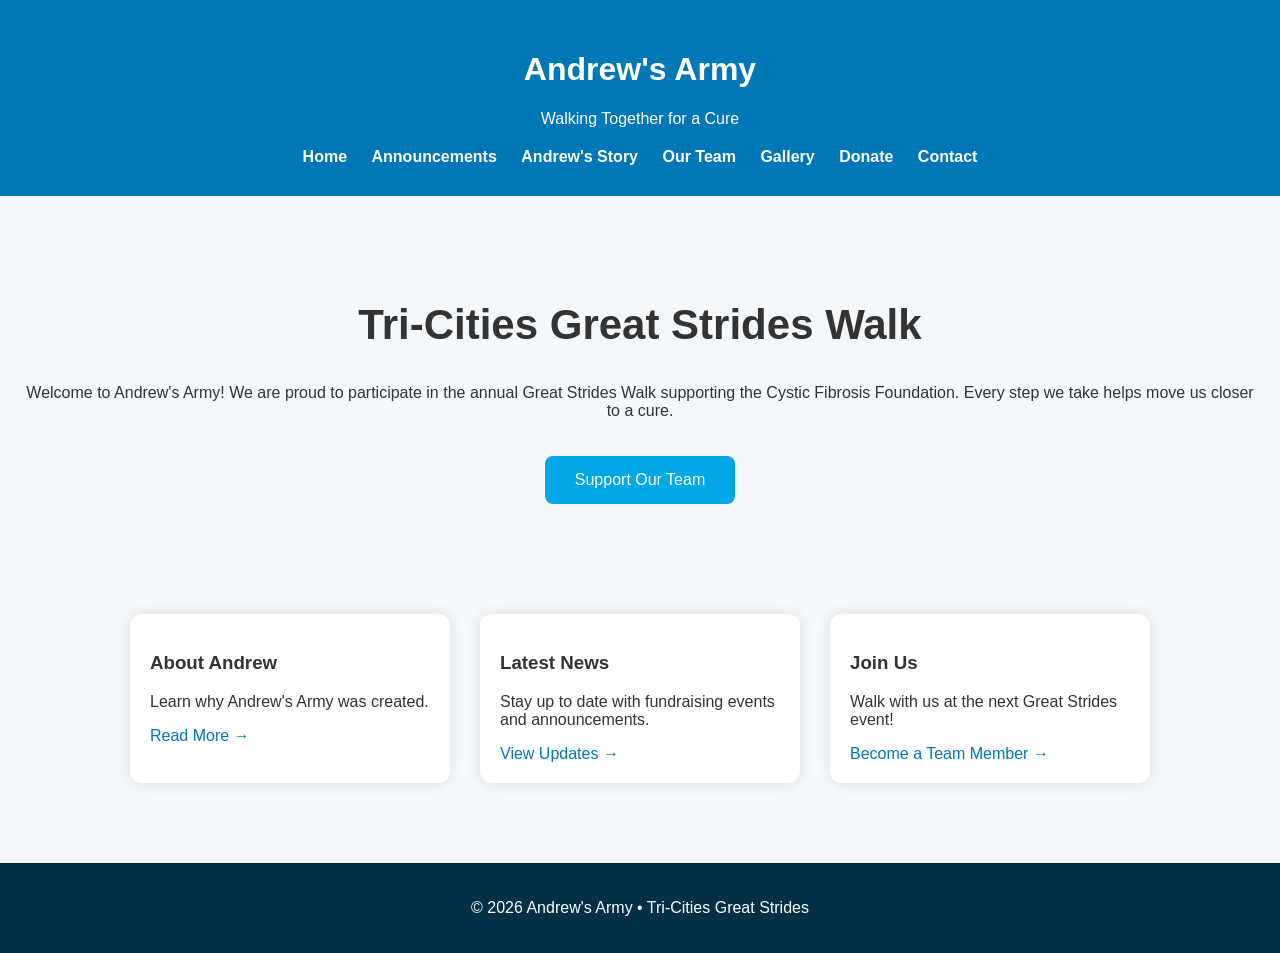
<file: index.html>
<!DOCTYPE html>
<html lang="en">
<head>
<meta charset="UTF-8">
<meta name="viewport" content="width=device-width, initial-scale=1.0">
<title>Andrew's Army | Great Strides Tri-Cities</title>
<link rel="stylesheet" href="style.css">
</head>

<body>

<header>
    <h1>Andrew's Army</h1>
    <p>Walking Together for a Cure</p>

    <nav>
        <a href="index.html">Home</a>
        <a href="announcements.html">Announcements</a>
        <a href="about.html">Andrew's Story</a>
        <a href="team.html">Our Team</a>
        <a href="gallery.html">Gallery</a>
        <a href="donate.html">Donate</a>
        <a href="contact.html">Contact</a>
    </nav>
</header>

<section class="hero">

<h2>Tri-Cities Great Strides Walk</h2>

<p>
Welcome to Andrew's Army! We are proud to participate in the annual Great Strides Walk
supporting the Cystic Fibrosis Foundation. Every step we take helps move us closer to a cure.
</p>

<a class="button" href="donate.html">Support Our Team</a>

</section>

<section class="cards">

<div class="card">
<h3>About Andrew</h3>
<p>Learn why Andrew's Army was created.</p>
<a href="about.html">Read More →</a>
</div>

<div class="card">
<h3>Latest News</h3>
<p>Stay up to date with fundraising events and announcements.</p>
<a href="announcements.html">View Updates →</a>
</div>

<div class="card">
<h3>Join Us</h3>
<p>Walk with us at the next Great Strides event!</p>
<a href="team.html">Become a Team Member →</a>
</div>

</section>

<footer>

<p>
© 2026 Andrew's Army • Tri-Cities Great Strides
</p>

</footer>

</body>
</html>
</file>
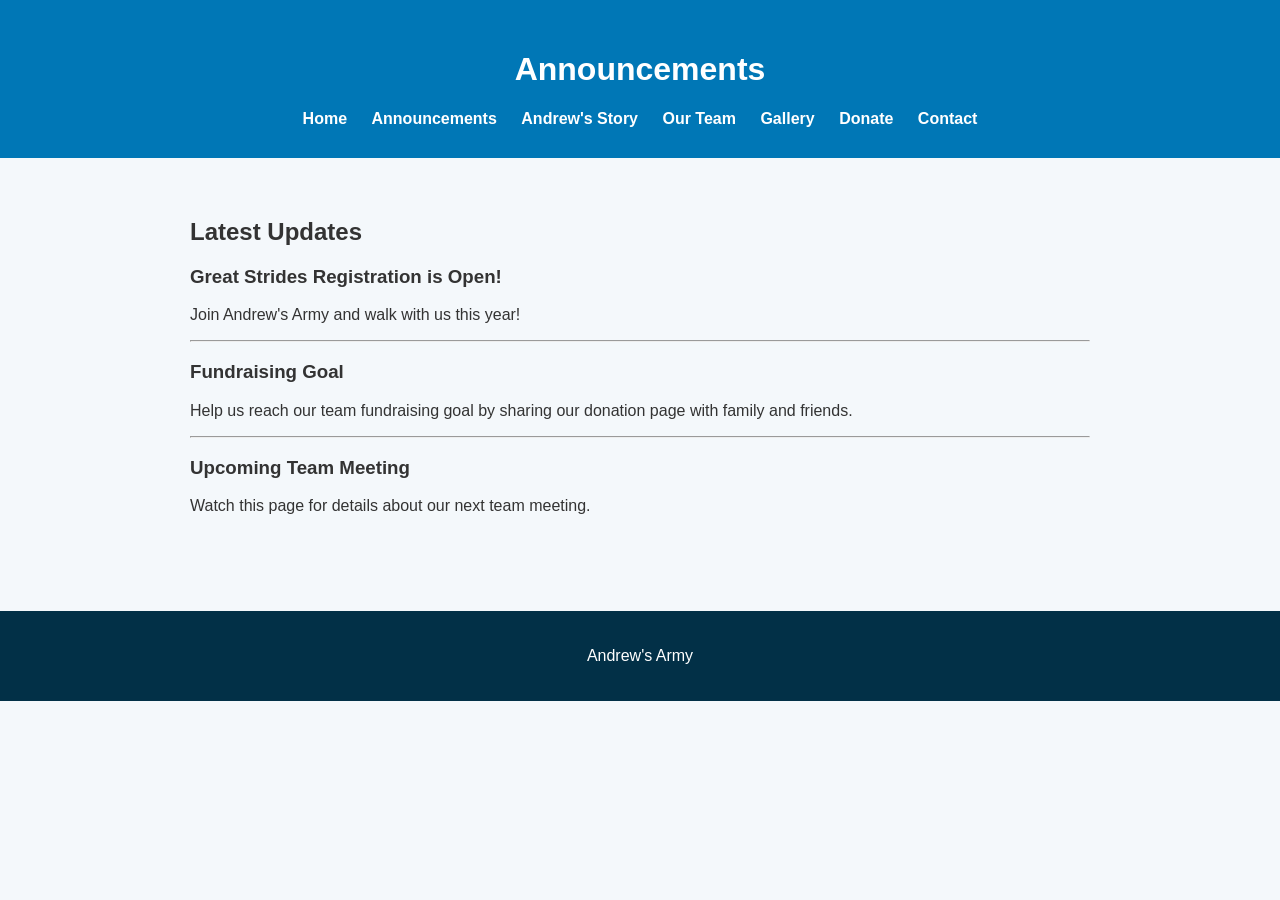
<file: announcements.html>
<!DOCTYPE html>
<html lang="en">
<head>
<meta charset="UTF-8">
<title>Announcements</title>
<link rel="stylesheet" href="style.css">
</head>

<body>

<header>

<h1>Announcements</h1>

<nav>
<a href="index.html">Home</a>
<a href="announcements.html">Announcements</a>
<a href="about.html">Andrew's Story</a>
<a href="team.html">Our Team</a>
<a href="gallery.html">Gallery</a>
<a href="donate.html">Donate</a>
<a href="contact.html">Contact</a>
</nav>

</header>

<div class="page">

<h2>Latest Updates</h2>

<h3>Great Strides Registration is Open!</h3>
<p>
Join Andrew's Army and walk with us this year!
</p>

<hr>

<h3>Fundraising Goal</h3>

<p>
Help us reach our team fundraising goal by sharing our donation page with family and friends.
</p>

<hr>

<h3>Upcoming Team Meeting</h3>

<p>
Watch this page for details about our next team meeting.
</p>

</div>

<footer>

<p>Andrew's Army</p>

</footer>

</body>
</html>
</file>
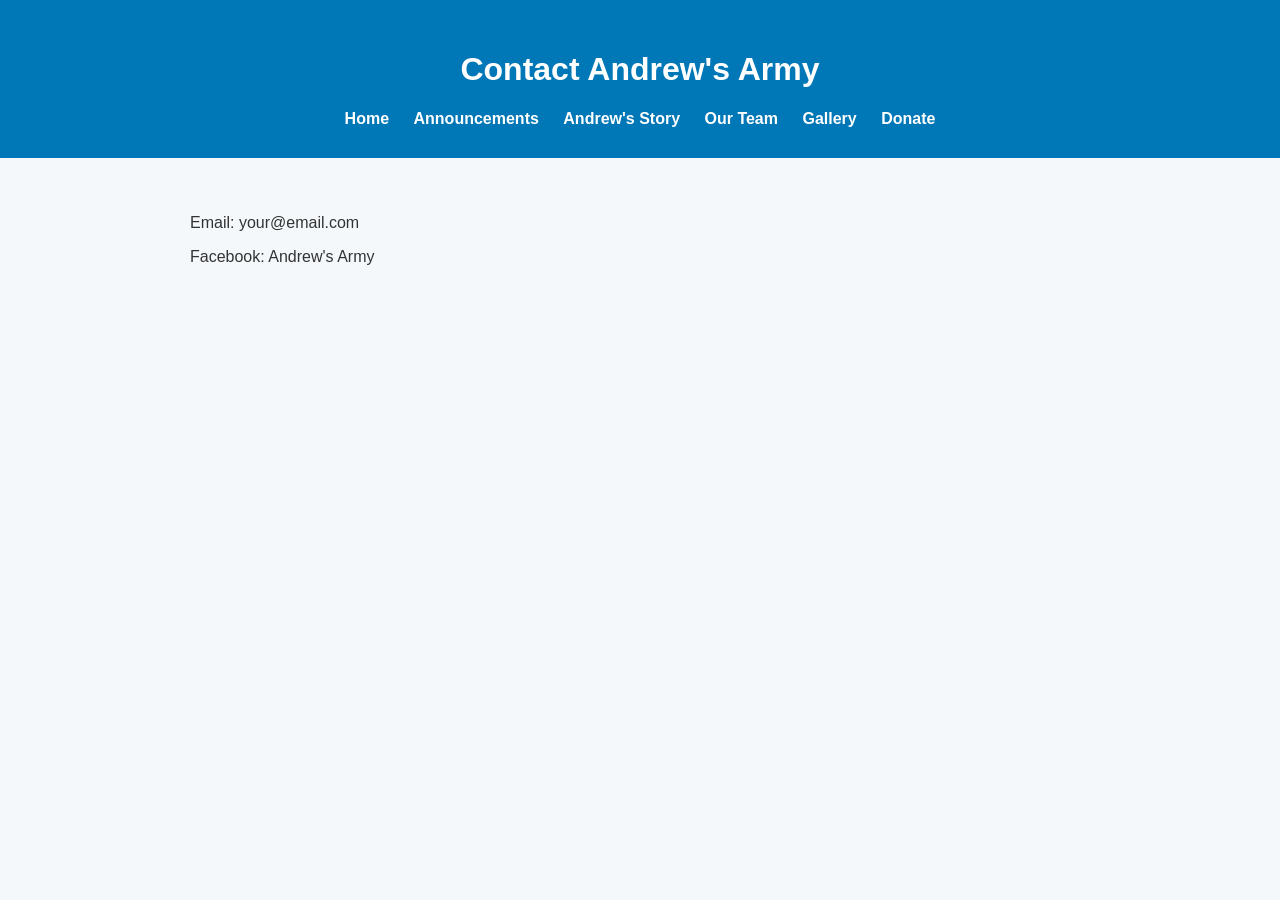
<file: contact.html>
<!DOCTYPE html>
<html>
<head>
<title>Contact</title>
<link rel="stylesheet" href="style.css">
</head>

<body>

<header>

<h1>Contact Andrew's Army</h1>

<nav>
<a href="index.html">Home</a>
<a href="announcements.html">Announcements</a>
<a href="about.html">Andrew's Story</a>
<a href="team.html">Our Team</a>
<a href="gallery.html">Gallery</a>
<a href="donate.html">Donate</a>
</nav>

</header>

<div class="page">

<p>

Email:
your@email.com

</p>

<p>

Facebook:
Andrew's Army

</p>

</div>

</body>
</html>
</file>
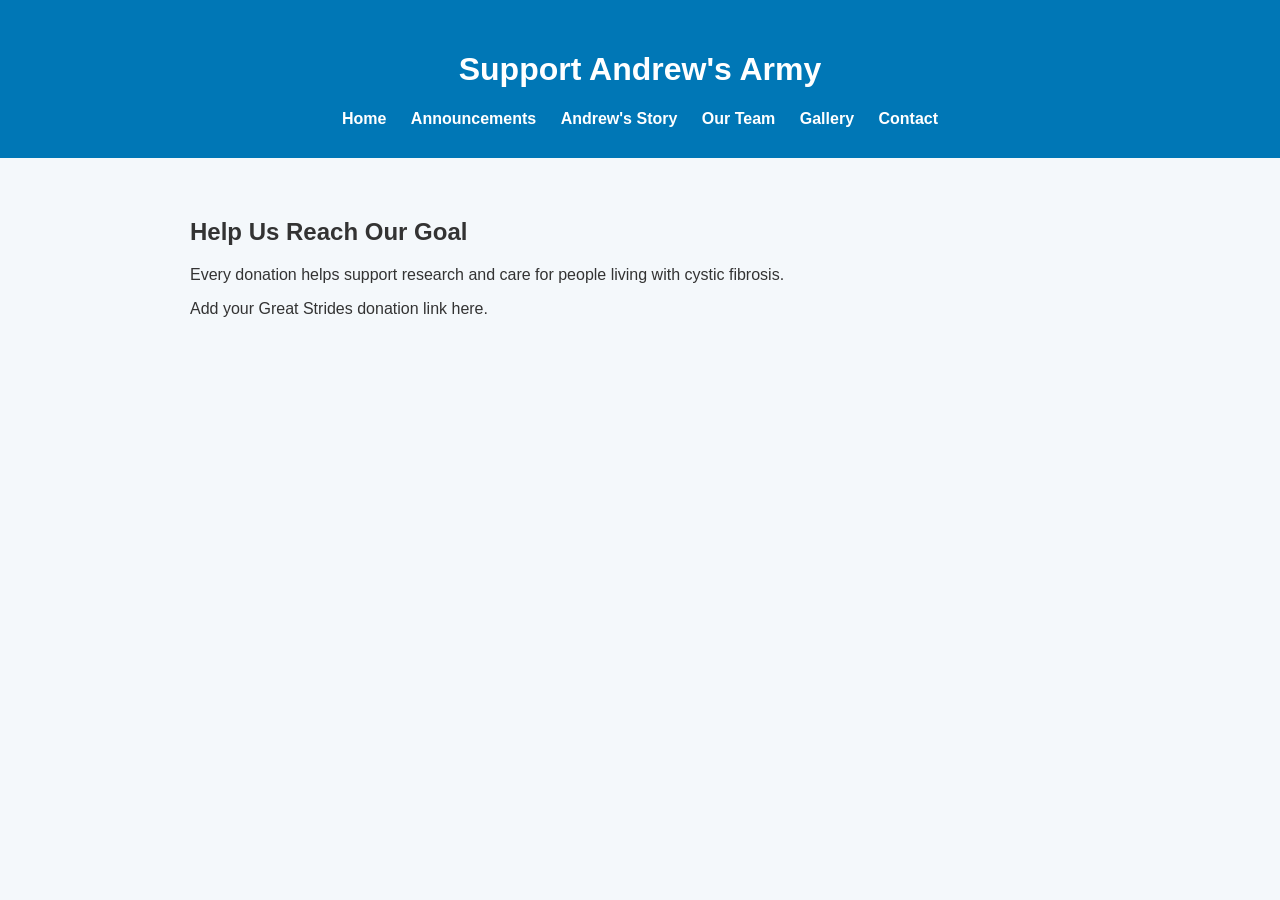
<file: donate.html>
<!DOCTYPE html>
<html>
<head>
<title>Donate</title>
<link rel="stylesheet" href="style.css">
</head>

<body>

<header>

<h1>Support Andrew's Army</h1>

<nav>
<a href="index.html">Home</a>
<a href="announcements.html">Announcements</a>
<a href="about.html">Andrew's Story</a>
<a href="team.html">Our Team</a>
<a href="gallery.html">Gallery</a>
<a href="contact.html">Contact</a>
</nav>

</header>

<div class="page">

<h2>Help Us Reach Our Goal</h2>

<p>
Every donation helps support research and care for people living with cystic fibrosis.
</p>

<p>

Add your Great Strides donation link here.

</p>

</div>

</body>
</html>
</file>
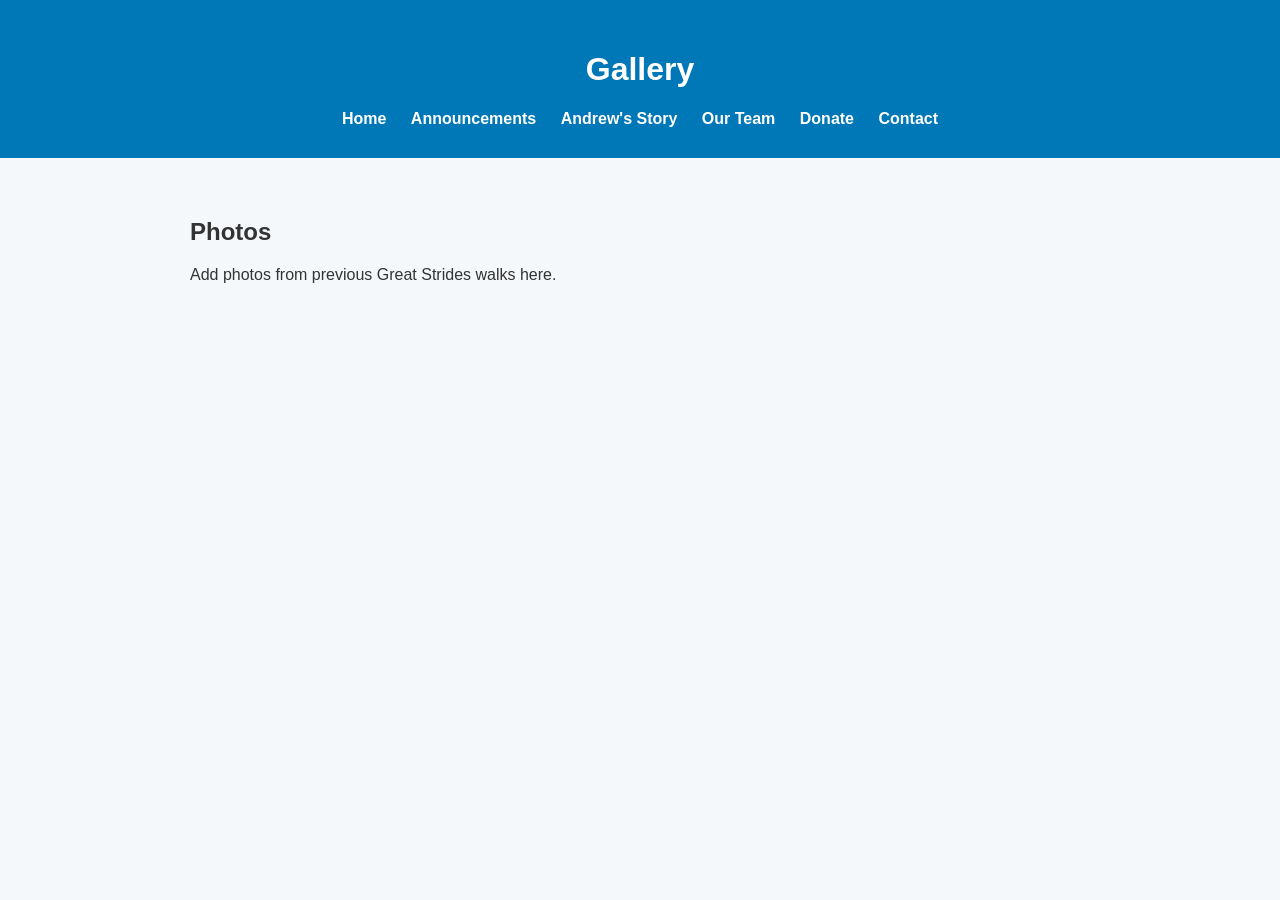
<file: gallery.html>
<!DOCTYPE html>
<html>
<head>
<title>Gallery</title>
<link rel="stylesheet" href="style.css">
</head>

<body>

<header>

<h1>Gallery</h1>

<nav>
<a href="index.html">Home</a>
<a href="announcements.html">Announcements</a>
<a href="about.html">Andrew's Story</a>
<a href="team.html">Our Team</a>
<a href="donate.html">Donate</a>
<a href="contact.html">Contact</a>
</nav>

</header>

<div class="page">

<h2>Photos</h2>

<p>
Add photos from previous Great Strides walks here.
</p>

</div>

</body>
</html>
</file>
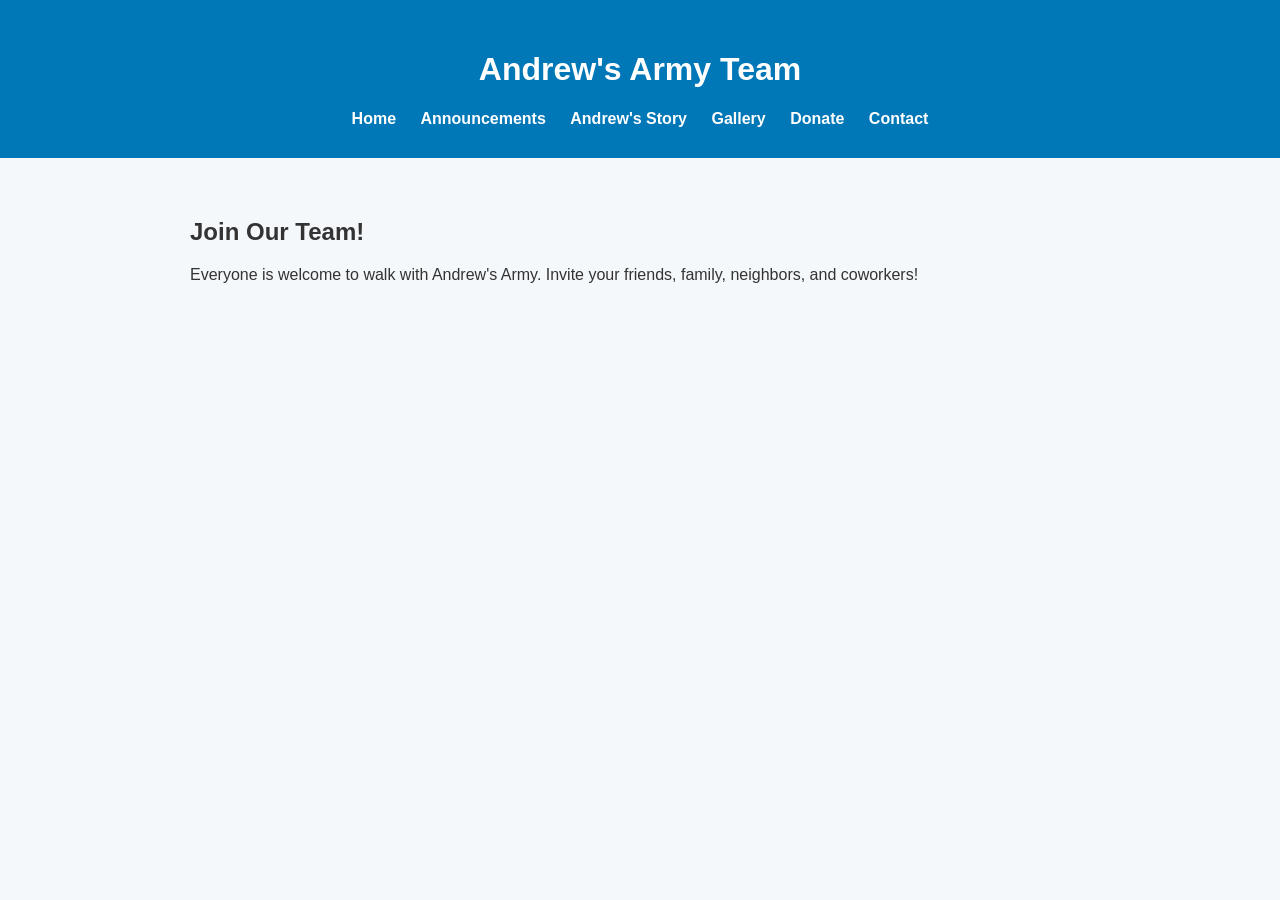
<file: team.html>
<!DOCTYPE html>
<html>
<head>
<title>Our Team</title>
<link rel="stylesheet" href="style.css">
</head>

<body>

<header>
<h1>Andrew's Army Team</h1>

<nav>
<a href="index.html">Home</a>
<a href="announcements.html">Announcements</a>
<a href="about.html">Andrew's Story</a>
<a href="gallery.html">Gallery</a>
<a href="donate.html">Donate</a>
<a href="contact.html">Contact</a>
</nav>

</header>

<div class="page">

<h2>Join Our Team!</h2>

<p>
Everyone is welcome to walk with Andrew's Army.
Invite your friends, family, neighbors, and coworkers!
</p>

</div>

</body>
</html>
</file>
<file: style.css>
body{
    margin:0;
    font-family:Arial,Helvetica,sans-serif;
    background:#f4f8fb;
    color:#333;
}

header{
    background:#0077b6;
    color:white;
    text-align:center;
    padding:30px;
}

nav{
    margin-top:20px;
}

nav a{
    color:white;
    text-decoration:none;
    margin:10px;
    font-weight:bold;
}

nav a:hover{
    color:#ffd166;
}

.hero{
    text-align:center;
    padding:70px 20px;
}

.hero h2{
    font-size:42px;
}

.button{
    display:inline-block;
    margin-top:20px;
    background:#00a8e8;
    color:white;
    padding:15px 30px;
    text-decoration:none;
    border-radius:8px;
}

.button:hover{
    background:#0077b6;
}

.cards{
    display:flex;
    flex-wrap:wrap;
    justify-content:center;
    gap:30px;
    padding:40px;
}

.card{
    width:280px;
    background:white;
    border-radius:12px;
    padding:20px;
    box-shadow:0 0 15px rgba(0,0,0,.1);
}

.card a{
    color:#0077b6;
    text-decoration:none;
}

.page{
    max-width:900px;
    margin:auto;
    padding:40px;
}

footer{
    background:#023047;
    color:white;
    text-align:center;
    padding:20px;
    margin-top:40px;
}
</file>
